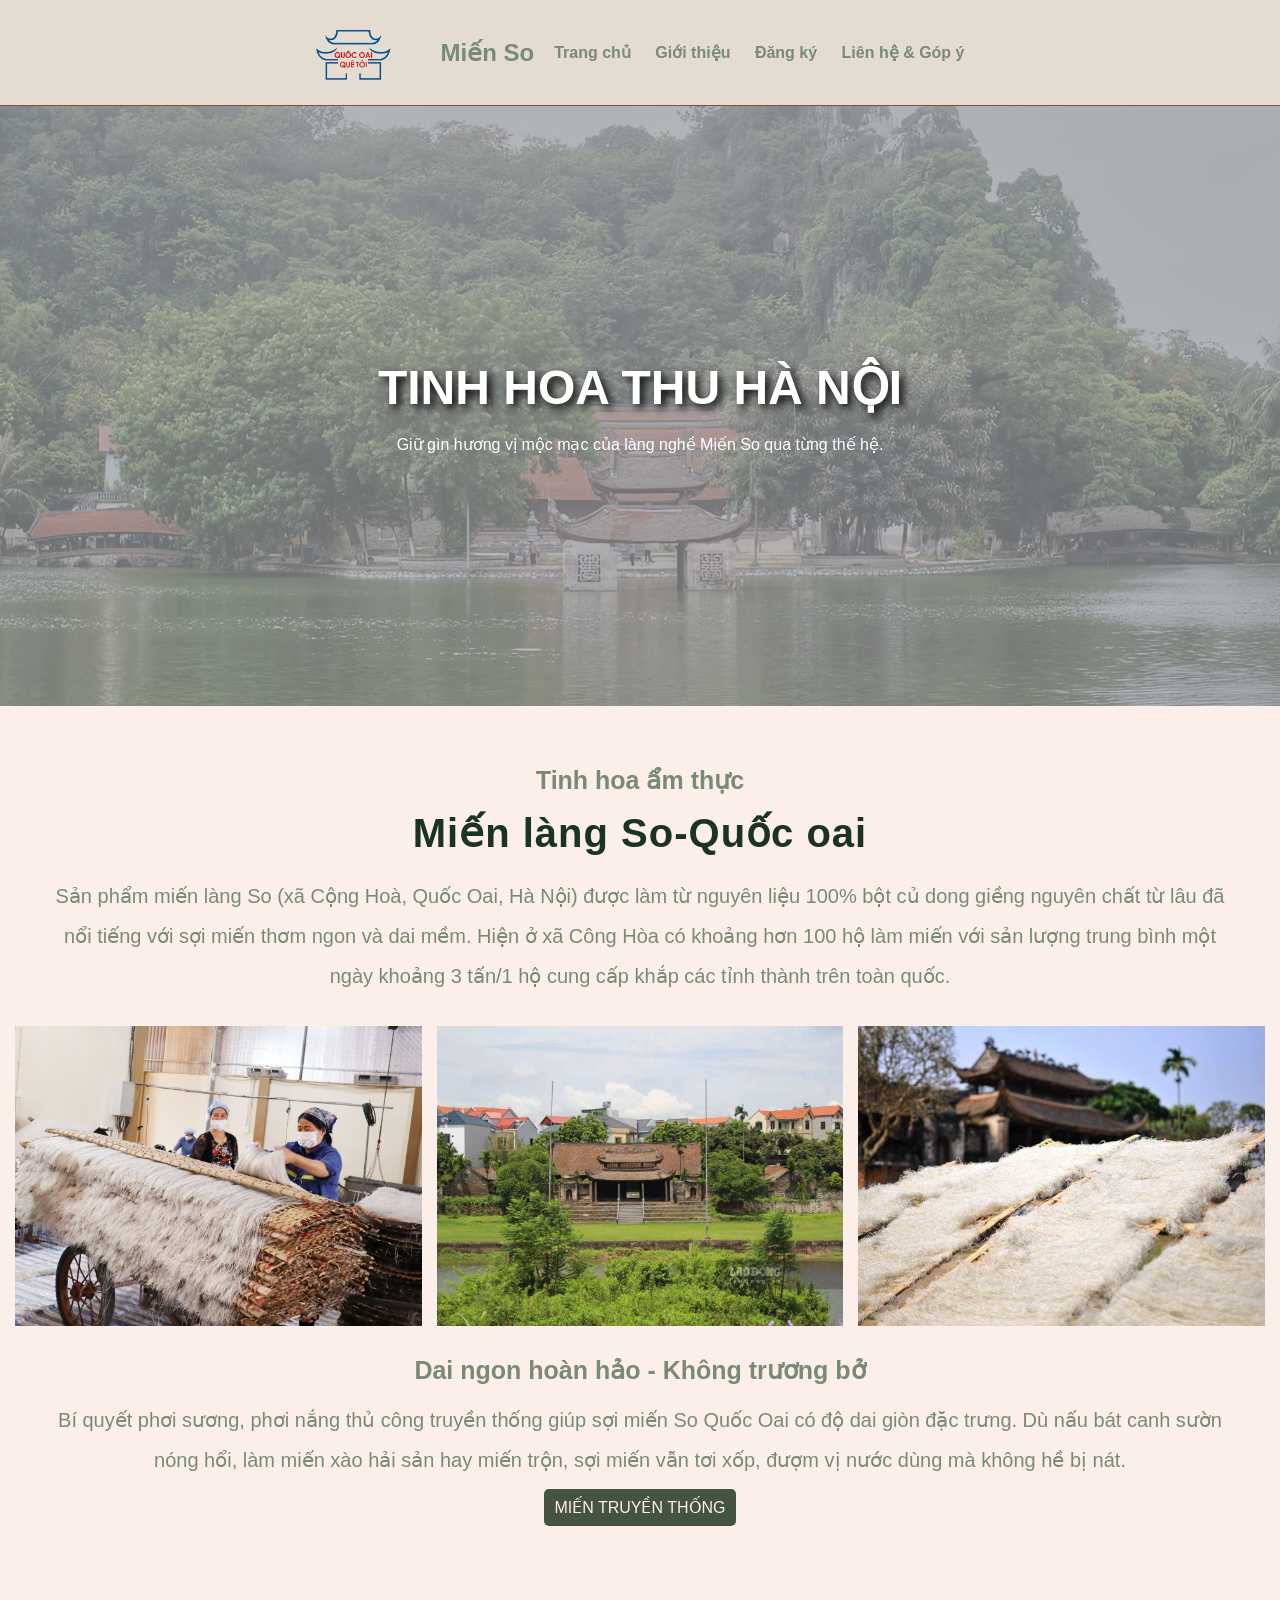
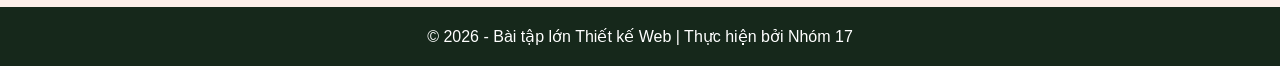
<file: index.html>
<!DOCTYPE html>
<html lang="vi">

<head>
    <meta charset="UTF-8">
    <meta name="viewport" content="width=device-width, initial-scale=1.0">
    <title>Trang chủ - Miến So</title>
    <link rel="stylesheet" href="style.css">
</head>

<body>
    <header>
        <img src="image/logo.png" alt="logo" width="75" height="75" style="margin-right: 50px;">
        <h2>Miến So</h2>
        <nav>
            <a href="index.html">Trang chủ</a>
            <a href="shop.html">Giới thiệu</a>
            <a href="login.html">Đăng ký</a>
            <a href="team.html">Liên hệ & Góp ý</a>
        </nav>
    </header>

    <section class="home">
        <h1>TINH HOA THU HÀ NỘI</h1>
        <p>Giữ gìn hương vị mộc mạc của làng nghề Miến So qua từng thế hệ.</p>
    </section>
    <section class="bocuc">
        <div class="cangiua">
            <h4 class="tieude">Tinh hoa ẩm thực</h4>
            <h2 class="tieude2">Miến làng So-Quốc oai</h2>
            <p class="noidung-trangchu">Sản phẩm miến làng So (xã Cộng Hoà, Quốc Oai, Hà Nội) được làm từ nguyên liệu 100% bột củ
                dong giềng nguyên chất từ lâu đã nổi tiếng với sợi miến thơm ngon và dai mềm. Hiện ở xã Công Hòa có
                khoảng hơn 100 hộ làm miến với sản lượng trung bình một ngày khoảng 3 tấn/1 hộ cung cấp khắp các tỉnh
                thành trên toàn quốc.</p>
        </div>
        <div class="container">
            <div class="box">
                <img src="image/lammienso.jpg" alt="anh1">
            </div>
            <div class="box">
                <img src="image/langso.jpg" alt="anh1">
            </div>
            <div class="box">
                <img src="image/phoimien.jpg" alt="anh1">
            </div>
        </div>
        <div class=" cangiua duoi">
            <h4 class="tieude">Dai ngon hoàn hảo - Không trương bở</h4>
            <p class="noidung-trangchu">Bí quyết phơi sương, phơi nắng thủ công truyền thống giúp sợi miến So Quốc Oai có độ dai
                giòn đặc trưng. Dù nấu bát canh sườn nóng hổi, làm miến xào hải sản hay miến trộn, sợi miến vẫn tơi xốp,
                đượm vị nước dùng mà không hề bị nát.</p><br>
            <a class="nut" href="shop.html">MIẾN TRUYỀN THỐNG</a>
        </div>
    </section>
    <footer>
        <p>© 2026 - Bài tập lớn Thiết kế Web | Thực hiện bởi Nhóm 17</p>
    </footer>
</body>

</html>
</file>
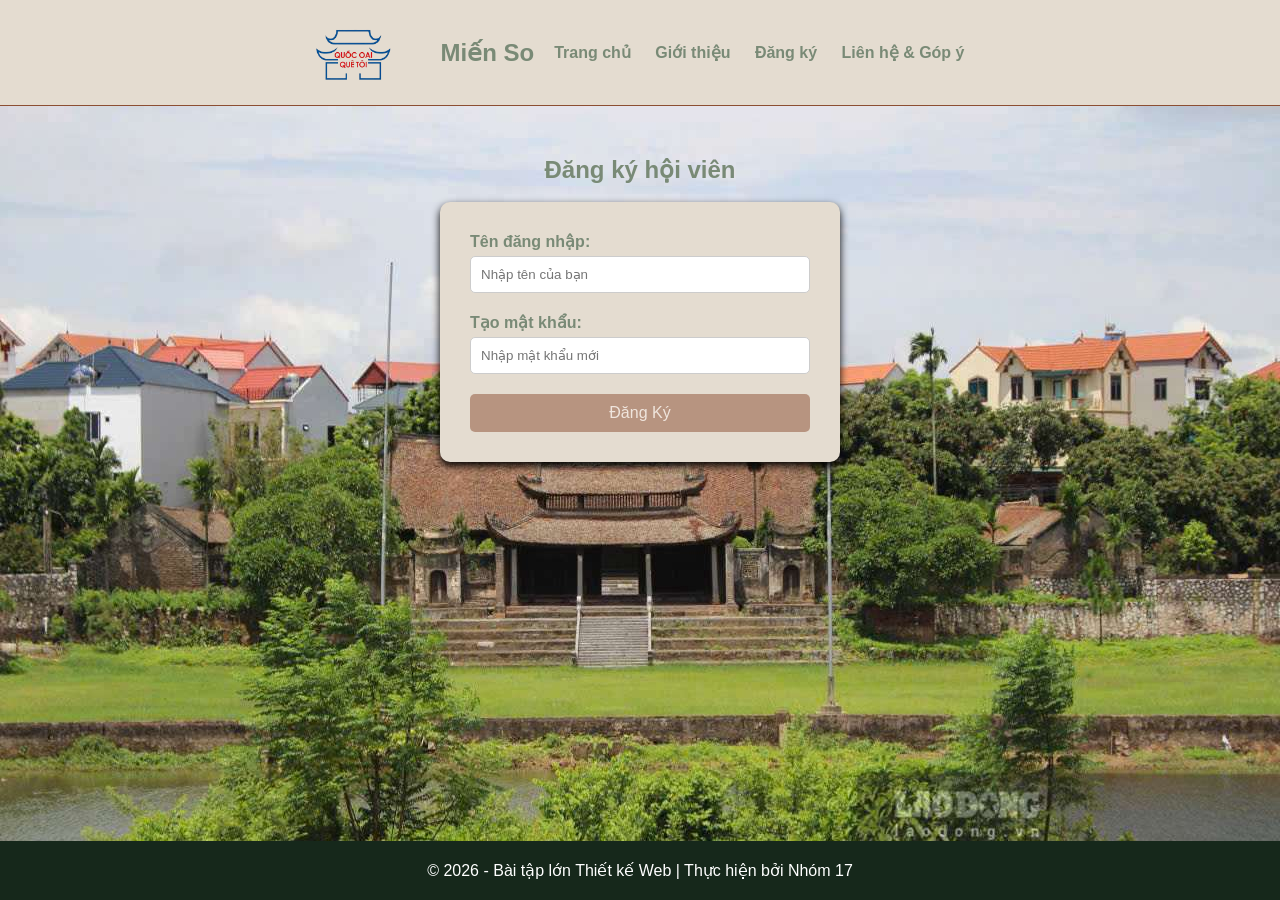
<file: login.html>
<!DOCTYPE html>
<html lang="vi">

<head>
    <meta charset="UTF-8">
    <meta name="viewport" content="width=device-width, initial-scale=1.0">
    <title>Đăng ký - Miến So</title>
    <link rel="stylesheet" href="style.css">
</head>

<body>
    <header>
        <img src="image/logo.png" alt="logo" width="75" height="75" style="margin-right: 50px;">
        <h2>Miến So</h2>
        <nav>
            <a href="index.html">Trang chủ</a>
            <a href="shop.html">Giới thiệu</a>
            <a href="login.html">Đăng ký</a>
            <a href="team.html">Liên hệ & Góp ý</a>
        </nav>
    </header>

    <main style="background-image:url(image/langso.jpg);">
        <h2>Đăng ký hội viên </h2>
        <br>
        <form id="loginForm" class="login-form">
            <div class="form-group">
                <label>Tên đăng nhập:</label>
                <input type="text" id="tendangnhap" placeholder="Nhập tên của bạn">
                <span class="error-msg" id="thongbao"></span>
            </div>
            <div class="form-group">
                <label>Tạo mật khẩu:</label>
                <input type="password" id="matkhau" placeholder="Nhập mật khẩu mới">
                <span class="error-msg" id="thongbao2"></span>
            </div>
            <button type="submit" class="btn-submit trangthai" id="dangnhap">Đăng Ký</button>
        </form>
    </main>

    <footer><p>© 2026 - Bài tập lớn Thiết kế Web | Thực hiện bởi Nhóm 17</p></footer>
    <script lang="javascript">
        var userhople = false;
        var mkhople = false;
        var submit = document.getElementById("dangnhap");
        document.getElementById("tendangnhap").oninput = function () {
            var user = String(document.getElementById("tendangnhap").value);
            if (user.length < 8) {
                document.getElementById("thongbao").innerHTML = "*tên đăng nhập phải có ít nhất 8 ký tự*";
                thongbao.style.color = "red"
                userhople=false;
            }
            else {
                document.getElementById("thongbao").innerHTML = "tên đăng nhập hợp lệ";
                thongbao.style.color = "green";
                userhople = true;
            }
            if (userhople && mkhople) {
                submit.classList.remove("trangthai");
            }
            else {
                submit.classList.add("trangthai");
            }
        }

        document.getElementById("matkhau").oninput = function () {
            var mk = String(document.getElementById("matkhau").value);
            if (mk.length < 6) {
                document.getElementById("thongbao2").innerHTML = "mật khẩu phải có ít nhất 6 ký tự";
                thongbao2.style.color = "red";
                mkhople=false;
            } else {
                document.getElementById("thongbao2").innerHTML = "mật khẩu hợp lệ";
                thongbao2.style.color = "green";
                mkhople = true;
            }
            if (userhople && mkhople) {
                submit.classList.remove("trangthai");
            }
            else {
                submit.classList.add("trangthai");
            }
        }

    </script>
</body>
</html>
</file>
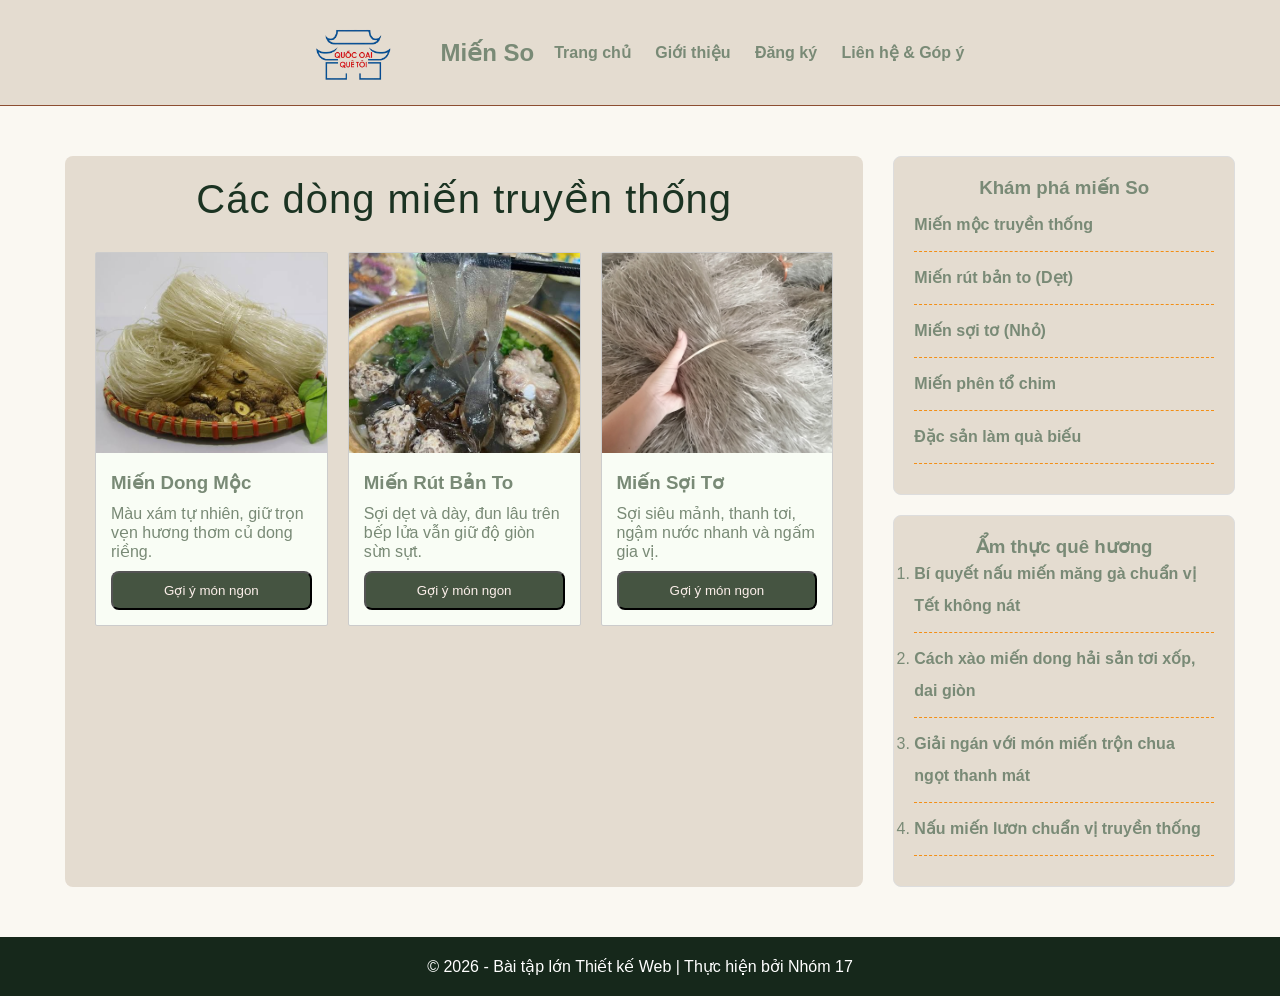
<file: shop.html>
<!DOCTYPE html>
<html lang="vi">

<head>
    <meta charset="UTF-8">
    <meta name="viewport" content="width=device-width, initial-scale=1.0">
    <title>Giới thiệu - Miến So</title>
    <link rel="stylesheet" href="style.css">
</head>

<body>
    <header>
        <img src="image/logo.png" alt="logo" width="75" height="75" style="margin-right: 50px;">
        <h2>Miến So</h2>
        <nav>
            <a href="index.html">Trang chủ</a>
            <a href="shop.html">Giới thiệu</a>
            <a href="login.html">Đăng ký</a>
            <a href="team.html">Liên hệ & Góp ý</a>
        </nav>
    </header>

    <main>
    <div class="container-shop">
        <div class="box1">
            <p class="tieude2">Các dòng miến truyền thống </p>
            <div class="box2">
                <div class="caco">
                    <img class="anhnho" src="image/miendongmoc.jpg" alt="anh2">
                    <div class="noidung">
                        <h3>Miến Dong Mộc</h3>
                        <p>Màu xám tự nhiên, giữ trọn vẹn hương thơm củ dong riềng.</p>
                        <button class="mua">Gợi ý món ngon</button>
                    </div>
                </div>
                <div class="caco">
                    <img class="anhnho" src="image/mienrutbanto.jpg" alt="anh2">
                    <div class="noidung">
                        <h3>Miến Rút Bản To</h3>
                        <p>Sợi dẹt và dày, đun lâu trên bếp lửa vẫn giữ độ giòn sừn sựt.</p>
                        <button class="mua">Gợi ý món ngon</button>
                    </div>

                </div>
                <div class="caco">
                    <img class="anhnho" src="image/miensoito.jpg" alt="anh2">
                    <div class="noidung">
                        <h3>Miến Sợi Tơ</h3>
                        <p>Sợi siêu mảnh, thanh tơi, ngậm nước nhanh và ngấm gia vị.</p>
                        <button class="mua">Gợi ý món ngon</button>
                    </div>
                </div>
            </div>
        </div>
        <div class="box4">
            <div class="hieuung">
                <h3>Khám phá miến So</h3>
                <ul>
                    <li><a href="https://giadinh.suckhoedoisong.vn/mien-moc-dac-san-mien-nui-phia-bac-172111215025453923.htm">Miến mộc truyền thống</a></li>
                    <li><a href="https://vietnamnet.vn/mien-dong-soi-to-la-mat-100-ngan-dong-kg-khach-an-khen-nuc-no-2059347.html">Miến rút bản to (Dẹt)</a></li>
                    <li><a href="https://namanmarket.com/products/mien-dong-soi-nho-vi-viet-250g?srsltid=AU7gw4W0nDpCZAEh6Pe9-a8E3UQ3TS0uYMjuHzae2D2Jp1DbDUvWxPP7">Miến sợi tơ (Nhỏ)</a></li>
                    <li><a href="https://0987319879.taphoa.so/products/mien-pho-to-chim-phuc-hung-300gr-LTg45166oVMTnrC6mAqk9c">Miến phên tổ chim</a></li>
                    <li><a href="https://nongthonvaphattrien.vn/mien-dong-lang-so-tu-truyen-thong-ngan-nam-den-san-pham-ocop-a187.html">Đặc sản làm quà biếu</a></li>
                </ul>
            </div>
            <div class="hieuung">
                <h3>Ẩm thực quê hương</h3>
                <ol type="1">
                    <li><a href="https://www.youtube.com/watch?v=dS33kdUZQsM">Bí quyết nấu miến măng gà chuẩn vị Tết không nát</a></li>
                    <li><a href="https://www.youtube.com/watch?v=OFVnetdYOKM">Cách xào miến dong hải sản tơi xốp, dai giòn</a></li>
                    <li><a href="https://www.youtube.com/watch?v=9FOs_5h8NDY">Giải ngán với món miến trộn chua ngọt thanh mát</a></li>
                    <li><a href="https://youtu.be/SNtKOUzXFmg?si=TTOe3gTkKSiqPBD_">Nấu miến lươn chuẩn vị truyền thống</a></li>

                </ol>
            </div>
        </div>
    </div>
    </main>

    <footer>
        <p>© 2026 - Bài tập lớn Thiết kế Web | Thực hiện bởi Nhóm 17</p>
    </footer>
</body>

</html>
</file>
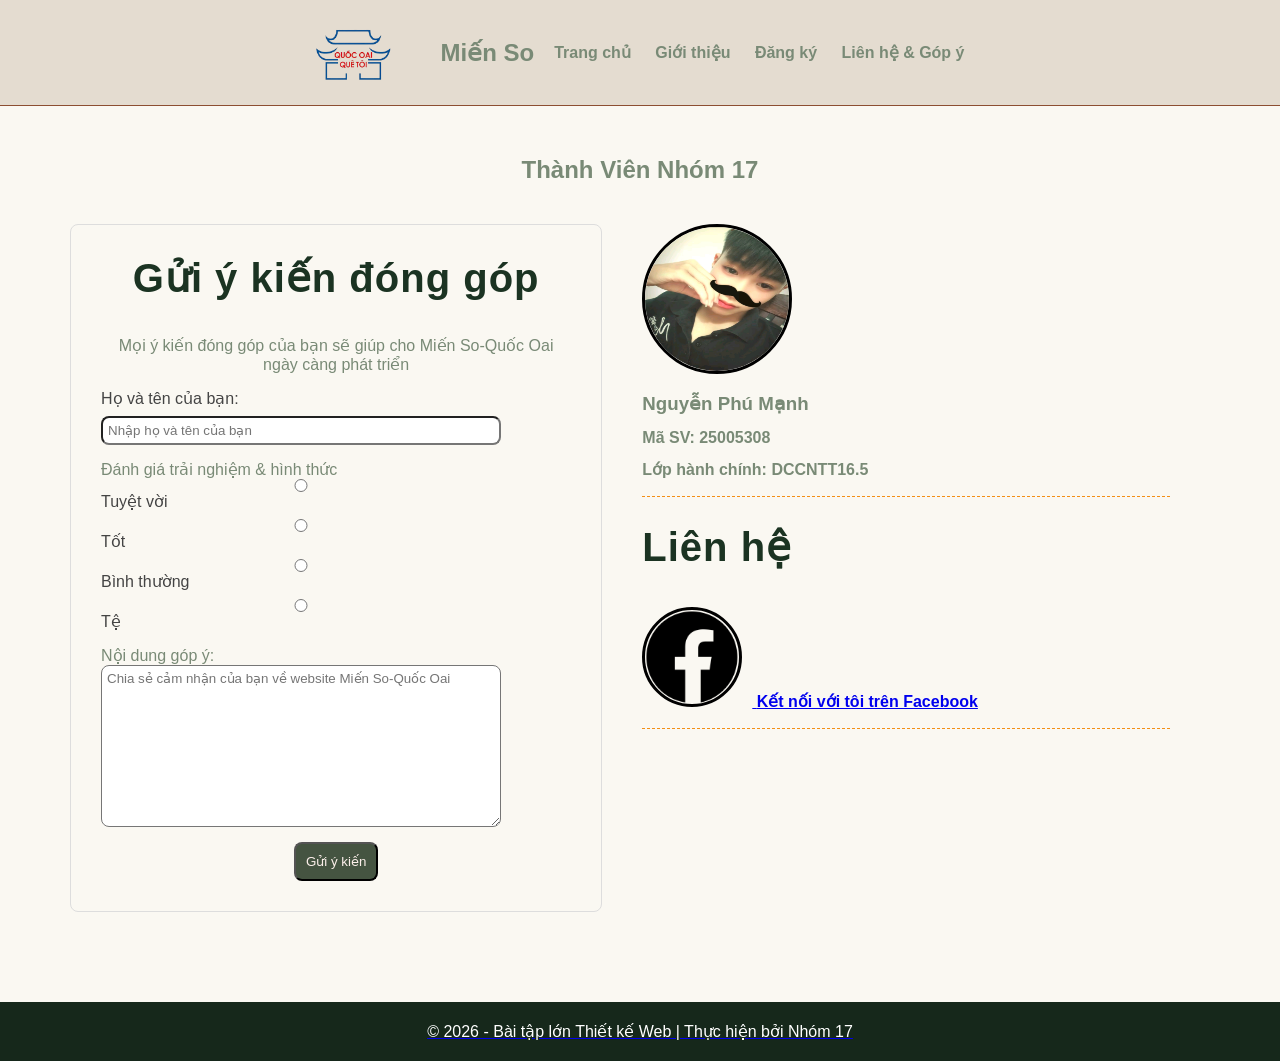
<file: team.html>
<!DOCTYPE html>
<html lang="vi">

<head>
    <meta charset="UTF-8">
    <meta name="viewport" content="width=device-width, initial-scale=1.0">
    <title>Liên hệ - Miến So</title>
    <link rel="stylesheet" href="style.css">
</head>

<body>
    <header>
        <img src="image/logo.png" alt="logo" width="75" height="75" style="margin-right: 50px;">
        <h2>Miến So</h2>
        <nav>
            <a href="index.html">Trang chủ</a>
            <a href="shop.html">Giới thiệu</a>
            <a href="login.html">Đăng ký</a>
            <a href="team.html">Liên hệ & Góp ý</a>
        </nav>
    </header>

    <main>
        <h2>Thành Viên Nhóm 17</h2>
        <div class="container-team">
            <div class="ykien">
                <h3 class="tieude2">Gửi ý kiến đóng góp </h3>
                <p class="noidung">Mọi ý kiến đóng góp của bạn sẽ giúp cho Miến So-Quốc Oai ngày càng phát triển</p>
                <form>
                    <div class="ten">
                        <label for="name">Họ và tên của bạn:</label>
                        <input type="text" id="name" placeholder="Nhập họ và tên của bạn">
                    </div>
                    <div class="ten">
                        <p>Đánh giá trải nghiệm & hình thức</p>
                        <input type="radio" id="tuyet" name="danhgia" value="tuyet">
                        <label for="tuyet">Tuyệt vời</label>
                        <input type="radio" id="tot" name="danhgia" value="tot">
                        <label for="chuaco">Tốt</label>
                        <input type="radio" id="binhthuong" name="danhgia" value="bimnhthuonng">
                        <label for="chuaco">Bình thường</label>
                        <input type="radio" id="te" name="danhgia" value="te">
                        <label for="chuaco">Tệ</label>
                    </div>
                    <div class="ten">
                        <p>Nội dung góp ý:</p>
                        <textarea id="ghichu" name="ghichu" rows="10" cols="50"
                            placeholder="Chia sẻ cảm nhận của bạn về website Miến So-Quốc Oai"></textarea>
                    </div>
                    <button class="mua">Gửi ý kiến</button>
                </form>
            </div>
            <div class="thanhvien">
                <div class="banthan">
                    <img class="avatar" src="image/avt.jpg" alt="Avatar">
                    <h3>Nguyễn Phú Mạnh</h3>
                    <p><b>Mã SV:</b> 25005308</p>
                    <p><b>Lớp hành chính: </b>DCCNTT16.5</p>
                </div>
                <div class="banthan">
                    <h3 class="tieude2">Liên hệ</h3>
                    <a href="https://www.facebook.com/ng.phu.manh.2025" target="_blank" class="social-link">
                        <img src="image/fb.png" alt="Facebook" class="icon ">
                        <span>Kết nối với tôi trên Facebook</span>
                </div>
            </div>
        </div>
    </main>

    <footer>
        <p>© 2026 - Bài tập lớn Thiết kế Web | Thực hiện bởi Nhóm 17</p>
    </footer>
</body>

</html>
</file>
<file: style.css>
* {
    box-sizing: border-box;
    margin: 0;
    padding: 0;
    font-family: Arial, sans-serif;
}

body {
    background-color: #FAF8F2;
    color: #798A76;
    display: flex;
    flex-direction: column;
    min-height: 100vh;
}

header {
    background-color: #E4DCD0;
    padding: 15px 50px;
    display: flex;
    justify-content: center;
    align-items: center;
    color: #798A76;
    border-bottom: 1px solid #8C4E32;
}

header nav a {
    color: #798A76;
    text-decoration: none;
    margin-left: 20px;
    font-weight: bold;
}

header nav a:hover {
    text-decoration: underline;
    color: #8C4E32;
    
}

main {
    flex: 1;
    padding: 50px;
    text-align: center;
}

/* Trang Chủ */
.home {
    background: linear-gradient(rgba(156, 159, 159, 0.7), rgba(156, 159, 159, 0.7)), url(image/banner.jpg) center;
    text-align: center;
    color: white;
    padding: 100px 120px;
    background-size: cover;
    min-height: 600px;
    display: flex;
    flex-direction: column;
    justify-content: center;
}

.home h1 {
    font-size: 3em;
    text-shadow: 4px 4px 8px rgba(0, 0, 0, 5);
    margin-bottom: 20px;
}

.bocuc {
    background-color: #FCEFEA;
    padding: 60px 0;
}

.cangiua {
    text-align: center;
    margin: 0 auto 30px auto;
    padding: 0 40px;
}

.tieude2 {
    color: #1B3322;
    font-size: 40px;
    letter-spacing: 1px;
    margin-bottom: 20px;

}

.tieude {
    color: #798A76;
    margin-bottom: 15px;
    font-size: 25px;
}

.noidung-trangchu {
    font-size: 20px;
    color: #798A76;
    line-height: 2;
}

.container {
    display: grid;
    grid-template-columns: repeat(3, 1fr);
    gap: 15px;
    width: 100%;
    margin: 30px auto 0 auto;
    padding: 0 15px;
}

.box:hover img {
    transform: scale(1.1);
}

.box img {
    width: 100%;
    height: 300px;
    object-fit: cover;
    display: block;
}

.duoi {
    margin-top: 30px;

}

.nut {
    background: #455441;
    color: #FCEFEA;
    border: none;
    padding: 10px 10px;
    border-radius: 5px;
    cursor: pointer;
    text-decoration: none;
}

.mua {
    background-color: #455441;
    padding: 10px;
    color: #FCEFEA;
    cursor: pointer;
    border-radius: 8px;

}

.mua:hover {
    background: #8C4E32;
}

.caco:hover{
    transform: scale(1.1);
}



/* Cửa hàng & Thành viên */
.container-shop {
    display: flex;
    width: 100%;
    max-width: 1200px;
    margin: 0 10px;
    gap: 30px;
    padding: 0 5px;
    align-items: stretch;

}

.box1 {
    flex: 70%;
    background-color: #E4DCD0;
    border-radius: 8px;
    padding: 20px;
}

.box1>h2 {
    text-align: center;
    margin-bottom: 20px;
}

.box2 {
    display: flex;
    flex-direction: row;
    flex-wrap: wrap;
    gap: 20px;
    padding: 10px;
    color: #798A76;
    margin-bottom: 15px;
    text-align: left;
}

.caco {
    flex: 1;
    border-radius: 2px;
    background-color: #f9fdf5;
    color: #798A76;
    flex-direction: column;
    border: 1px solid #ccc;
}

.anhnho {
    width: 100%;
    height: 200px;
    object-fit: cover;
}

.noidung {
    padding: 15px;
    display: flex;
    flex-direction: column;
    gap: 10px;
}

.box4 {
    flex: 30%;
    /* Chiếm 30% không gian */
    display: flex;
    flex-direction: column;
    min-width: 300px;
    gap: 20px;
    justify-content: space-between;
}

.hieuung {
    background-color: #E4DCD0;
    padding: 20px;
    border-radius: 8px;
    border: 1px solid #ddd;
    color: #798A76;
    flex: 1;
}

.hieuung ul {
    list-style-type: none;
    margin-top: 10px;

}

.hieuung ul li a, .hieuung ol li a{
    color: #798A76;
    text-decoration: none;
    margin:0;
    font-weight: bold;
    padding-bottom:10px;
    text-align: left;
    line-height: 2;
    border-bottom: 1px dashed #f38f16;
    margin-bottom: 10px;
    display:block
}
.hieuung ul li a:hover, .hieuung ol li a:hover {
    color: #8C4E32;
    padding-left: 5px;
    transition: 0.2s;}

.icon {
    width: 50px;
    height: 50px;
    margin-right: 10px;
}

.vanban {
    display: flex;
    margin-left: 500px;
}

/* Form Đăng Nhập */
.login-form {
    background: #E4DCD0;
    padding: 30px;
    border-radius: 10px;
    width: 400px;
    margin: 0 auto;
    box-shadow: 0 4px 8px rgba(0, 0, 0,2);
    text-align: left;
}

.form-group {
    margin-bottom: 20px;
}

.form-group label {
    display: block;
    margin-bottom: 5px;
    font-weight: bold;
}

.form-group input {
    width: 100%;
    padding: 10px;
    border: 1px solid #ccc;
    border-radius: 5px;
}

.form-group input.error {
    border-color: red;
}

.error-msg {
    color: red;
    font-size: 0.85em;
    display: block;
    margin-top: 5px;
}

.btn-submit {
    background: #8C4E32;
    color: #FCEFEA;
    border: none;
    padding: 10px;
    width: 100%;
    border-radius: 5px;
    cursor: pointer;
    font-size: 1em;
}

.trangthai {
    opacity: 0.5;
    cursor: not-allowed;
    pointer-events: none;
}

footer {
    text-align: center;
    padding: 20px;
    background: #16281B;
    color: white;
}
/*liên hệ và góp ý*/
.container-team{
    display: flex;
    gap: 40px;
    margin: 40px auto;
    padding: 0 20px;
}
.ykien{
    flex:50%;
    padding: 30px;
    border-radius: 8px;
    border: 1px solid #ddd;
}
.ten{
    margin-bottom: 15px;
    text-align: left;
}
.ten label{
    display: block;
    margin-bottom: 8px;
    color:#444;

}
.ten input, .ten textarea{
    width: 400px;
    padding: 5px;
    border-radius: 8px;
    display:block;
}

.thanhvien{
    flex:50%;
    
}
.avatar{
    width: 150px;
    height: 150px;
    border-radius: 50%;
    border: 3px solid #000000;
}
.banthan{
    color: #798A76;
    margin:0;
    font-weight: bold;
    padding-bottom:10px;
    text-align: left;
    line-height: 2;
    border-bottom: 1px dashed #f38f16;
    margin-bottom: 10px;
    display:block
}
.icon{
    width: 100px;
    height: 100px;
    border-radius: 50%;
    border: 3px solid #000000;
}
</file>
